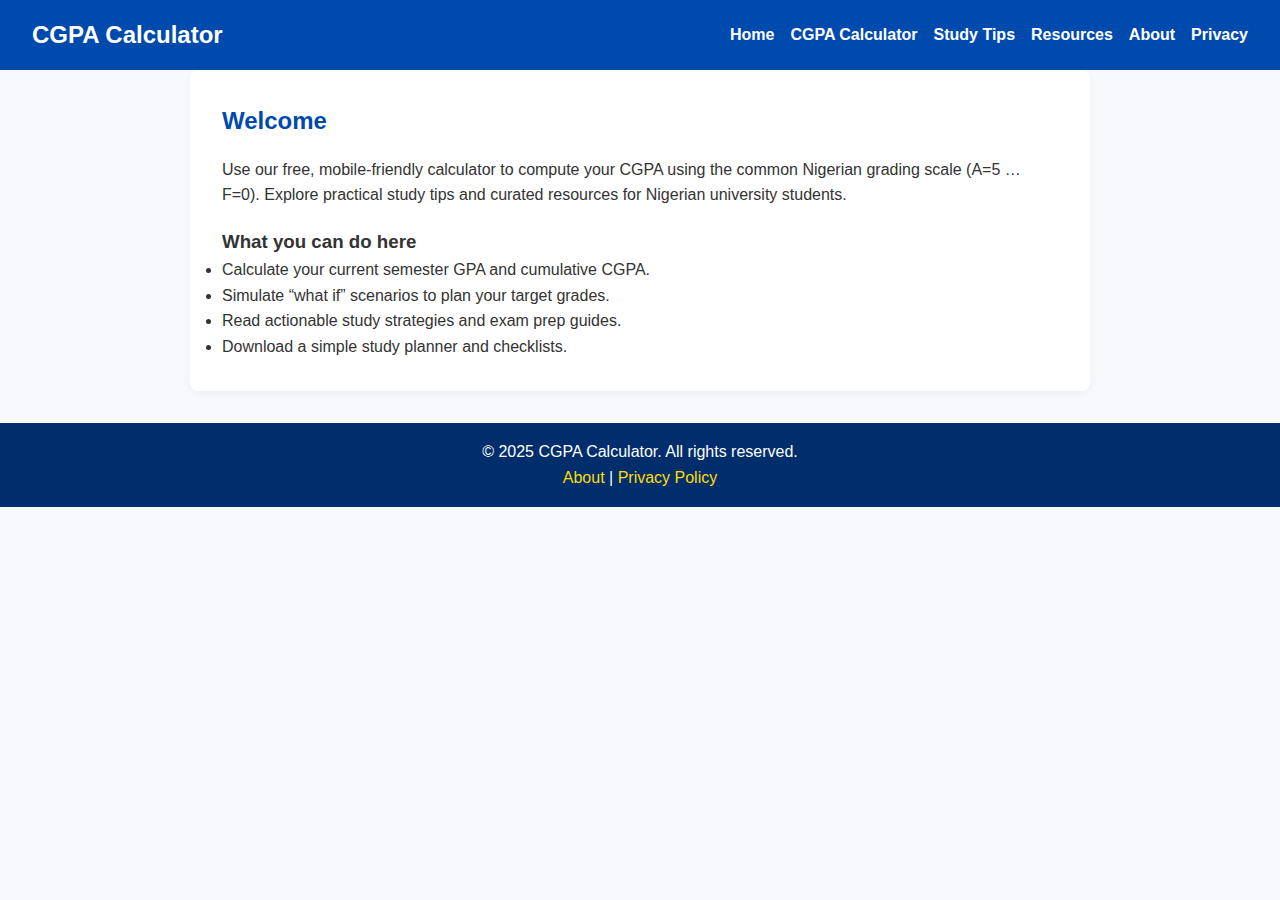
<file: index.html>
<!DOCTYPE html>
<html lang="en">
<link rel="icon" type="image/x-icon" href="favicon.ico">

  <meta charset="utf-8" />
  <meta name="viewport" content="width=device-width,initial-scale=1" />
  <title>CGPA Calculator — Home</title>
  <meta name="description" content="CGPA Calculator — Calculate your CGPA, read study tips, and access resources tailored for Nigerian university students." />
  <link rel="stylesheet" href="styles.css" />
  <!-- Google AdSense (replace client ID with yours if different) -->
  <script async src="https://pagead2.googlesyndication.com/pagead/js/adsbygoogle.js?client=pub-3253581979430606" crossorigin="anonymous"></script>
</head>
<body>
  <header>
    <div class="logo"><h1>CGPA Calculator</h1></div>
    <nav>
      <a href="index.html">Home</a>
      <a href="cgpa-calculator.html">CGPA Calculator</a>
      <a href="study-tips.html">Study Tips</a>
      <a href="resources.html">Resources</a>
      <a href="about.html">About</a>
      <a href="privacy.html">Privacy</a>
    </nav>
  </header>

  <main>
    <h2>Welcome</h2>
    <p>Use our free, mobile-friendly calculator to compute your CGPA using the common Nigerian grading scale (A=5 … F=0). Explore practical study tips and curated resources for Nigerian university students.</p>

    <div style="margin:1.2rem 0;">
      <!-- Optional: place an in-article AdSense unit here later -->
    </div>

    <section>
      <h3>What you can do here</h3>
      <ul>
        <li>Calculate your current semester GPA and cumulative CGPA.</li>
        <li>Simulate “what if” scenarios to plan your target grades.</li>
        <li>Read actionable study strategies and exam prep guides.</li>
        <li>Download a simple study planner and checklists.</li>
      </ul>
    </section>
  </main>

  <footer>
    <p>&copy; 2025 CGPA Calculator. All rights reserved.</p>
    <a href="about.html">About</a> |
    <a href="privacy.html">Privacy Policy</a>
  </footer>
<script async src="https://pagead2.googlesyndication.com/pagead/js/adsbygoogle.js?client=pub-3253581979430606" crossorigin="anonymous"></script>
  
</body>
</html>
</file>
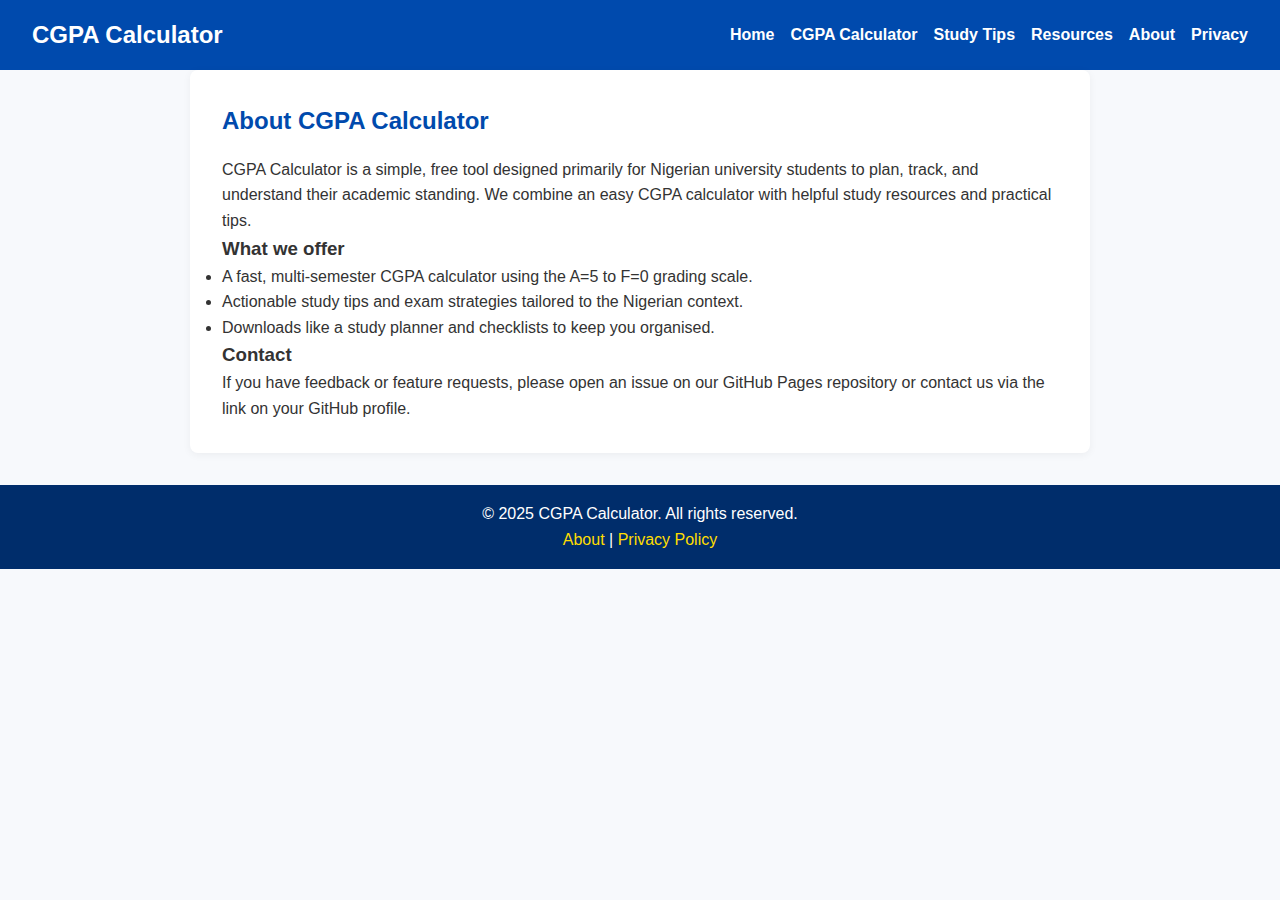
<file: about.html>
<!DOCTYPE html>
<html lang="en">
<link rel="icon" type="image/x-icon" href="favicon.ico">
<link rel="shortcut icon" type="image/x-icon" href="favicon.ico">

  <meta charset="utf-8" />
  <meta name="viewport" content="width=device-width,initial-scale=1" />
  <title>About — CGPA Calculator</title>
  <meta name="description" content="About CGPA Calculator: our mission is to help Nigerian university students track CGPA and study smarter." />
  <link rel="stylesheet" href="styles.css" />
  <script async src="https://pagead2.googlesyndication.com/pagead/js/adsbygoogle.js?client=pub-3253581979430606" crossorigin="anonymous"></script>
</head>
<body>
  <header>
    <div class="logo"><h1>CGPA Calculator</h1></div>
    <nav>
      <a href="index.html">Home</a>
      <a href="cgpa-calculator.html">CGPA Calculator</a>
      <a href="study-tips.html">Study Tips</a>
      <a href="resources.html">Resources</a>
      <a href="about.html">About</a>
      <a href="privacy.html">Privacy</a>
    </nav>
  </header>

  <main>
    <h2>About CGPA Calculator</h2>
    <p>CGPA Calculator is a simple, free tool designed primarily for Nigerian university students to plan, track, and understand their academic standing. We combine an easy CGPA calculator with helpful study resources and practical tips.</p>

    <h3>What we offer</h3>
    <ul>
      <li>A fast, multi-semester CGPA calculator using the A=5 to F=0 grading scale.</li>
      <li>Actionable study tips and exam strategies tailored to the Nigerian context.</li>
      <li>Downloads like a study planner and checklists to keep you organised.</li>
    </ul>

    <h3>Contact</h3>
    <p>If you have feedback or feature requests, please open an issue on our GitHub Pages repository or contact us via the link on your GitHub profile.</p>
  </main>

  <footer>
    <p>&copy; 2025 CGPA Calculator. All rights reserved.</p>
    <a href="about.html">About</a> |
    <a href="privacy.html">Privacy Policy</a>
  </footer>
</body>
</html>
</file>
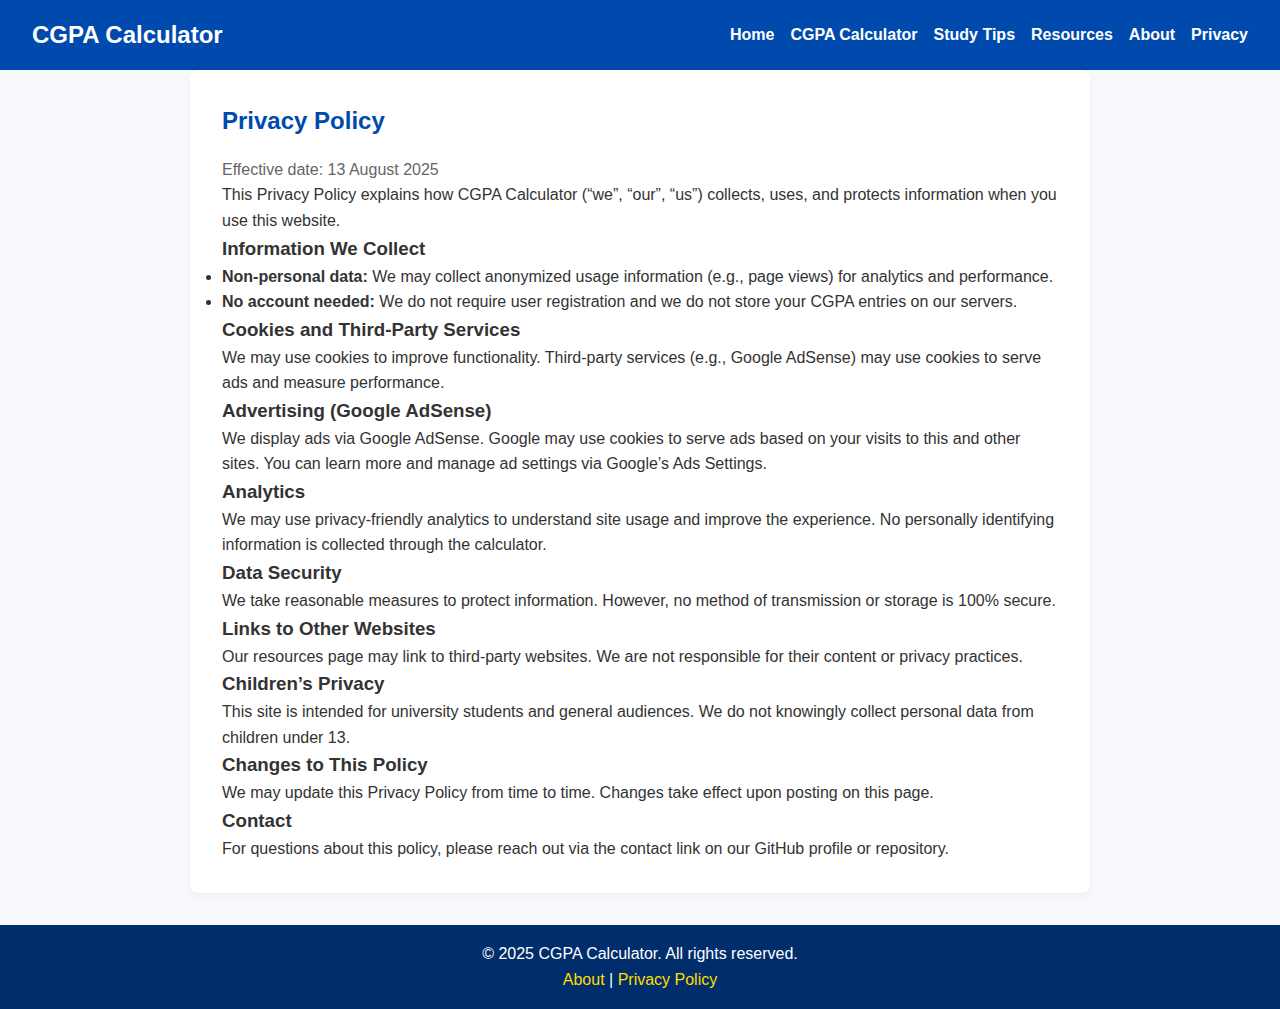
<file: privacy.html>
<!DOCTYPE html>
<html lang="en">
<link rel="icon" type="image/x-icon" href="favicon.ico">
<link rel="shortcut icon" type="image/x-icon" href="favicon.ico">

  <meta charset="utf-8" />
  <meta name="viewport" content="width=device-width,initial-scale=1" />
  <title>Privacy Policy — CGPA Calculator</title>
  <meta name="description" content="Privacy Policy for CGPA Calculator — information on cookies, analytics, and advertising." />
  <link rel="stylesheet" href="styles.css" />
  <script async src="https://pagead2.googlesyndication.com/pagead/js/adsbygoogle.js?client=pub-3253581979430606" crossorigin="anonymous"></script>
  <style>.muted{color:#666}</style>
</head>
<body>
  <header>
    <div class="logo"><h1>CGPA Calculator</h1></div>
    <nav>
      <a href="index.html">Home</a>
      <a href="cgpa-calculator.html">CGPA Calculator</a>
      <a href="study-tips.html">Study Tips</a>
      <a href="resources.html">Resources</a>
      <a href="about.html">About</a>
      <a href="privacy.html">Privacy</a>
    </nav>
  </header>

  <main>
    <h2>Privacy Policy</h2>
    <p class="muted">Effective date: 13 August 2025</p>

    <p>This Privacy Policy explains how CGPA Calculator (“we”, “our”, “us”) collects, uses, and protects information when you use this website.</p>

    <h3>Information We Collect</h3>
    <ul>
      <li><strong>Non-personal data:</strong> We may collect anonymized usage information (e.g., page views) for analytics and performance.</li>
      <li><strong>No account needed:</strong> We do not require user registration and we do not store your CGPA entries on our servers.</li>
    </ul>

    <h3>Cookies and Third-Party Services</h3>
    <p>We may use cookies to improve functionality. Third-party services (e.g., Google AdSense) may use cookies to serve ads and measure performance.</p>

    <h3>Advertising (Google AdSense)</h3>
    <p>We display ads via Google AdSense. Google may use cookies to serve ads based on your visits to this and other sites. You can learn more and manage ad settings via Google’s Ads Settings.</p>

    <h3>Analytics</h3>
    <p>We may use privacy-friendly analytics to understand site usage and improve the experience. No personally identifying information is collected through the calculator.</p>

    <h3>Data Security</h3>
    <p>We take reasonable measures to protect information. However, no method of transmission or storage is 100% secure.</p>

    <h3>Links to Other Websites</h3>
    <p>Our resources page may link to third-party websites. We are not responsible for their content or privacy practices.</p>

    <h3>Children’s Privacy</h3>
    <p>This site is intended for university students and general audiences. We do not knowingly collect personal data from children under 13.</p>

    <h3>Changes to This Policy</h3>
    <p>We may update this Privacy Policy from time to time. Changes take effect upon posting on this page.</p>

    <h3>Contact</h3>
    <p>For questions about this policy, please reach out via the contact link on our GitHub profile or repository.</p>
  </main>

  <footer>
    <p>&copy; 2025 CGPA Calculator. All rights reserved.</p>
    <a href="about.html">About</a> |
    <a href="privacy.html">Privacy Policy</a>
  </footer>
</body>
</html>
</file>
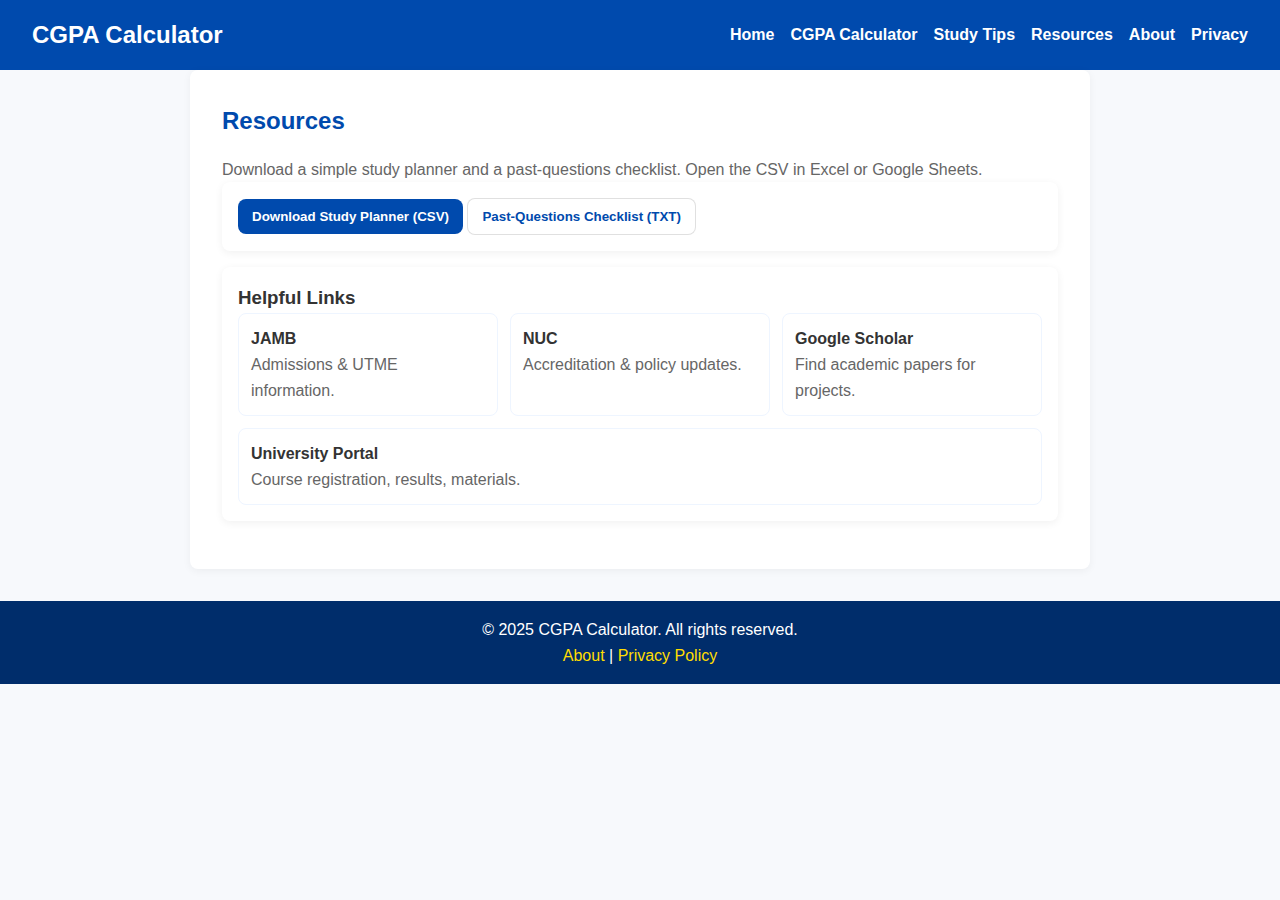
<file: resources.html>
<!DOCTYPE html>
<html lang="en">
<head>
  <meta charset="utf-8" />
  <meta name="viewport" content="width=device-width,initial-scale=1" />
  <title>Resources — CGPA Calculator</title>
  <meta name="description" content="Useful resources for Nigerian university students — downloads, links, and tools." />
  <link rel="stylesheet" href="styles.css" />
  <script async src="https://pagead2.googlesyndication.com/pagead/js/adsbygoogle.js?client=pub-3253581979430606" crossorigin="anonymous"></script>
  <style>
    .card{background:#fff;border-radius:8px;padding:16px;box-shadow:0 2px 8px rgba(0,0,0,.06);margin-bottom:16px}
    .btn{display:inline-block;background:#004aad;color:#fff;padding:10px 14px;border-radius:8px;text-decoration:none;font-weight:700;border:none;cursor:pointer}
    .btn.secondary{background:#fff;color:#004aad;border:1px solid rgba(0,0,0,.12)}
    .grid{display:flex;flex-wrap:wrap;gap:12px}
    .tile{flex:1 1 260px;background:#fff;border:1px solid #eef5ff;border-radius:8px;padding:12px}
    .muted{color:#666}
  </style>
</head>
<body>
  <header>
    <div class="logo"><h1>CGPA Calculator</h1></div>
    <nav>
      <a href="index.html">Home</a>
      <a href="cgpa-calculator.html">CGPA Calculator</a>
      <a href="study-tips.html">Study Tips</a>
      <a href="resources.html">Resources</a>
      <a href="about.html">About</a>
      <a href="privacy.html">Privacy</a>
    </nav>
  </header>

  <main>
    <h2>Resources</h2>
    <p class="muted">Download a simple study planner and a past-questions checklist. Open the CSV in Excel or Google Sheets.</p>

    <section class="card">
      <button class="btn" onclick="downloadPlanner()">Download Study Planner (CSV)</button>
      <button class="btn secondary" onclick="downloadChecklist()">Past-Questions Checklist (TXT)</button>
    </section>

    <section class="card">
      <h3>Helpful Links</h3>
      <div class="grid">
        <div class="tile"><strong>JAMB</strong><br /><span class="muted">Admissions & UTME information.</span></div>
        <div class="tile"><strong>NUC</strong><br /><span class="muted">Accreditation & policy updates.</span></div>
        <div class="tile"><strong>Google Scholar</strong><br /><span class="muted">Find academic papers for projects.</span></div>
        <div class="tile"><strong>University Portal</strong><br /><span class="muted">Course registration, results, materials.</span></div>
      </div>
    </section>
  </main>

  <footer>
    <p>&copy; 2025 CGPA Calculator. All rights reserved.</p>
    <a href="about.html">About</a> |
    <a href="privacy.html">Privacy Policy</a>
  </footer>

  <script>
    function downloadPlanner(){
      const csv = [
        ['Day','Time Slot','Course / Topic','Notes'],
        ['Monday','07:00 - 09:00','',''],
        ['Monday','10:00 - 12:00','',''],
        ['Tuesday','07:00 - 09:00','',''],
        ['Tuesday','10:00 - 12:00','',''],
        ['Wednesday','07:00 - 09:00','',''],
        ['Thursday','07:00 - 09:00','',''],
        ['Friday','07:00 - 09:00','',''],
        ['Saturday','09:00 - 12:00','',''],
        ['Sunday','Plan / Review','']
      ];
      const csvContent = csv.map(r=>r.map(c=>`"${String(c).replace(/"/g,'""')}"`).join(',')).join('\n');
      const blob = new Blob([csvContent], {type:'text/csv;charset=utf-8;'});
      const url = URL.createObjectURL(blob);
      const a = document.createElement('a'); a.href = url; a.download='study-planner.csv';
      document.body.appendChild(a); a.click(); a.remove(); URL.revokeObjectURL(url);
    }
    function downloadChecklist(){
      const txt = [
        'Past Questions Checklist',
        '',
        '- Course: ______________________',
        '- Years collected (e.g., 2019-2024): __________________',
        '- Source (portal/library/senior): __________________',
        '- Timed practice done: Yes / No',
        '- Notes log updated: Yes / No',
        '',
        'Repeat for each course.'
      ].join('\n');
      const blob = new Blob([txt], {type:'text/plain;charset=utf-8;'});
      const url = URL.createObjectURL(blob);
      const a = document.createElement('a'); a.href = url; a.download='past-questions-checklist.txt';
      document.body.appendChild(a); a.click(); a.remove(); URL.revokeObjectURL(url);
    }
  </script>
</body>
</html>
</file>
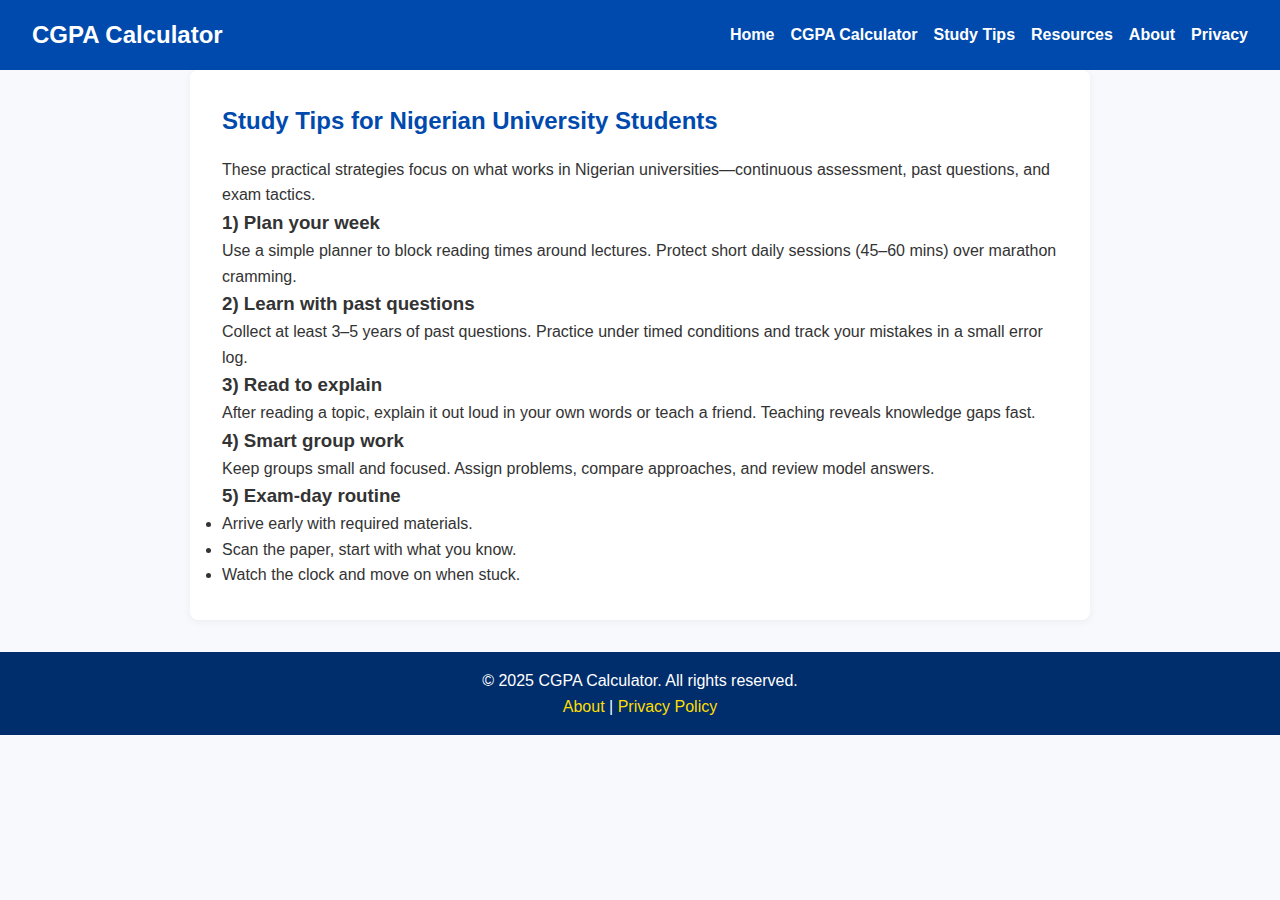
<file: study-tips.html>
<!DOCTYPE html>
<html lang="en">
<head>
  <meta charset="utf-8" />
  <meta name="viewport" content="width=device-width,initial-scale=1" />
  <title>Study Tips — CGPA Calculator</title>
  <meta name="description" content="Actionable study tips for Nigerian university students: time management, past questions, exam strategy, and more." />
  <link rel="stylesheet" href="styles.css" />
  <script async src="https://pagead2.googlesyndication.com/pagead/js/adsbygoogle.js?client=pub-3253581979430606" crossorigin="anonymous"></script>
</head>
<body>
  <header>
    <div class="logo"><h1>CGPA Calculator</h1></div>
    <nav>
      <a href="index.html">Home</a>
      <a href="cgpa-calculator.html">CGPA Calculator</a>
      <a href="study-tips.html">Study Tips</a>
      <a href="resources.html">Resources</a>
      <a href="about.html">About</a>
      <a href="privacy.html">Privacy</a>
    </nav>
  </header>

  <main>
    <h2>Study Tips for Nigerian University Students</h2>
    <p>These practical strategies focus on what works in Nigerian universities—continuous assessment, past questions, and exam tactics.</p>

    <h3>1) Plan your week</h3>
    <p>Use a simple planner to block reading times around lectures. Protect short daily sessions (45–60 mins) over marathon cramming.</p>

    <h3>2) Learn with past questions</h3>
    <p>Collect at least 3–5 years of past questions. Practice under timed conditions and track your mistakes in a small error log.</p>

    <h3>3) Read to explain</h3>
    <p>After reading a topic, explain it out loud in your own words or teach a friend. Teaching reveals knowledge gaps fast.</p>

    <h3>4) Smart group work</h3>
    <p>Keep groups small and focused. Assign problems, compare approaches, and review model answers.</p>

    <h3>5) Exam-day routine</h3>
    <ul>
      <li>Arrive early with required materials.</li>
      <li>Scan the paper, start with what you know.</li>
      <li>Watch the clock and move on when stuck.</li>
    </ul>
  </main>

  <footer>
    <p>&copy; 2025 CGPA Calculator. All rights reserved.</p>
    <a href="about.html">About</a> |
    <a href="privacy.html">Privacy Policy</a>
  </footer>
</body>
</html>
</file>
<file: styles.css>
/* Reset & Base Styles */
* {
  margin: 0;
  padding: 0;
  box-sizing: border-box;
}

body {
  font-family: 'Segoe UI', Tahoma, Geneva, Verdana, sans-serif;
  background-color: #f7f9fc;
  color: #333;
  line-height: 1.6;
}

/* Header */
header {
  background-color: #004aad;
  color: #fff;
  padding: 1rem 2rem;
  display: flex;
  flex-wrap: wrap;
  align-items: center;
  justify-content: space-between;
}

header .logo {
  display: flex;
  align-items: center;
}

header .logo img {
  height: 50px;
  margin-right: 10px;
}

header h1 {
  font-size: 1.5rem;
}

/* Navigation */
nav {
  display: flex;
  flex-wrap: wrap;
  gap: 1rem;
}

nav a {
  color: #fff;
  text-decoration: none;
  font-weight: bold;
  transition: color 0.3s;
}

nav a:hover {
  color: #ffdd00;
}

/* Main Content */
main {
  padding: 2rem;
  max-width: 900px;
  margin: auto;
  background-color: #fff;
  border-radius: 8px;
  box-shadow: 0 2px 8px rgba(0, 0, 0, 0.05);
}

main h2 {
  margin-bottom: 1rem;
  color: #004aad;
}

/* Footer */
footer {
  background-color: #002d6b;
  color: #fff;
  text-align: center;
  padding: 1rem;
  margin-top: 2rem;
}

footer a {
  color: #ffdd00;
  text-decoration: none;
}

footer a:hover {
  text-decoration: underline;
}

/* Responsive Design */
@media (max-width: 768px) {
  nav {
    flex-direction: column;
    align-items: center;
  }

  main {
    padding: 1rem;
  }
}
</file>
